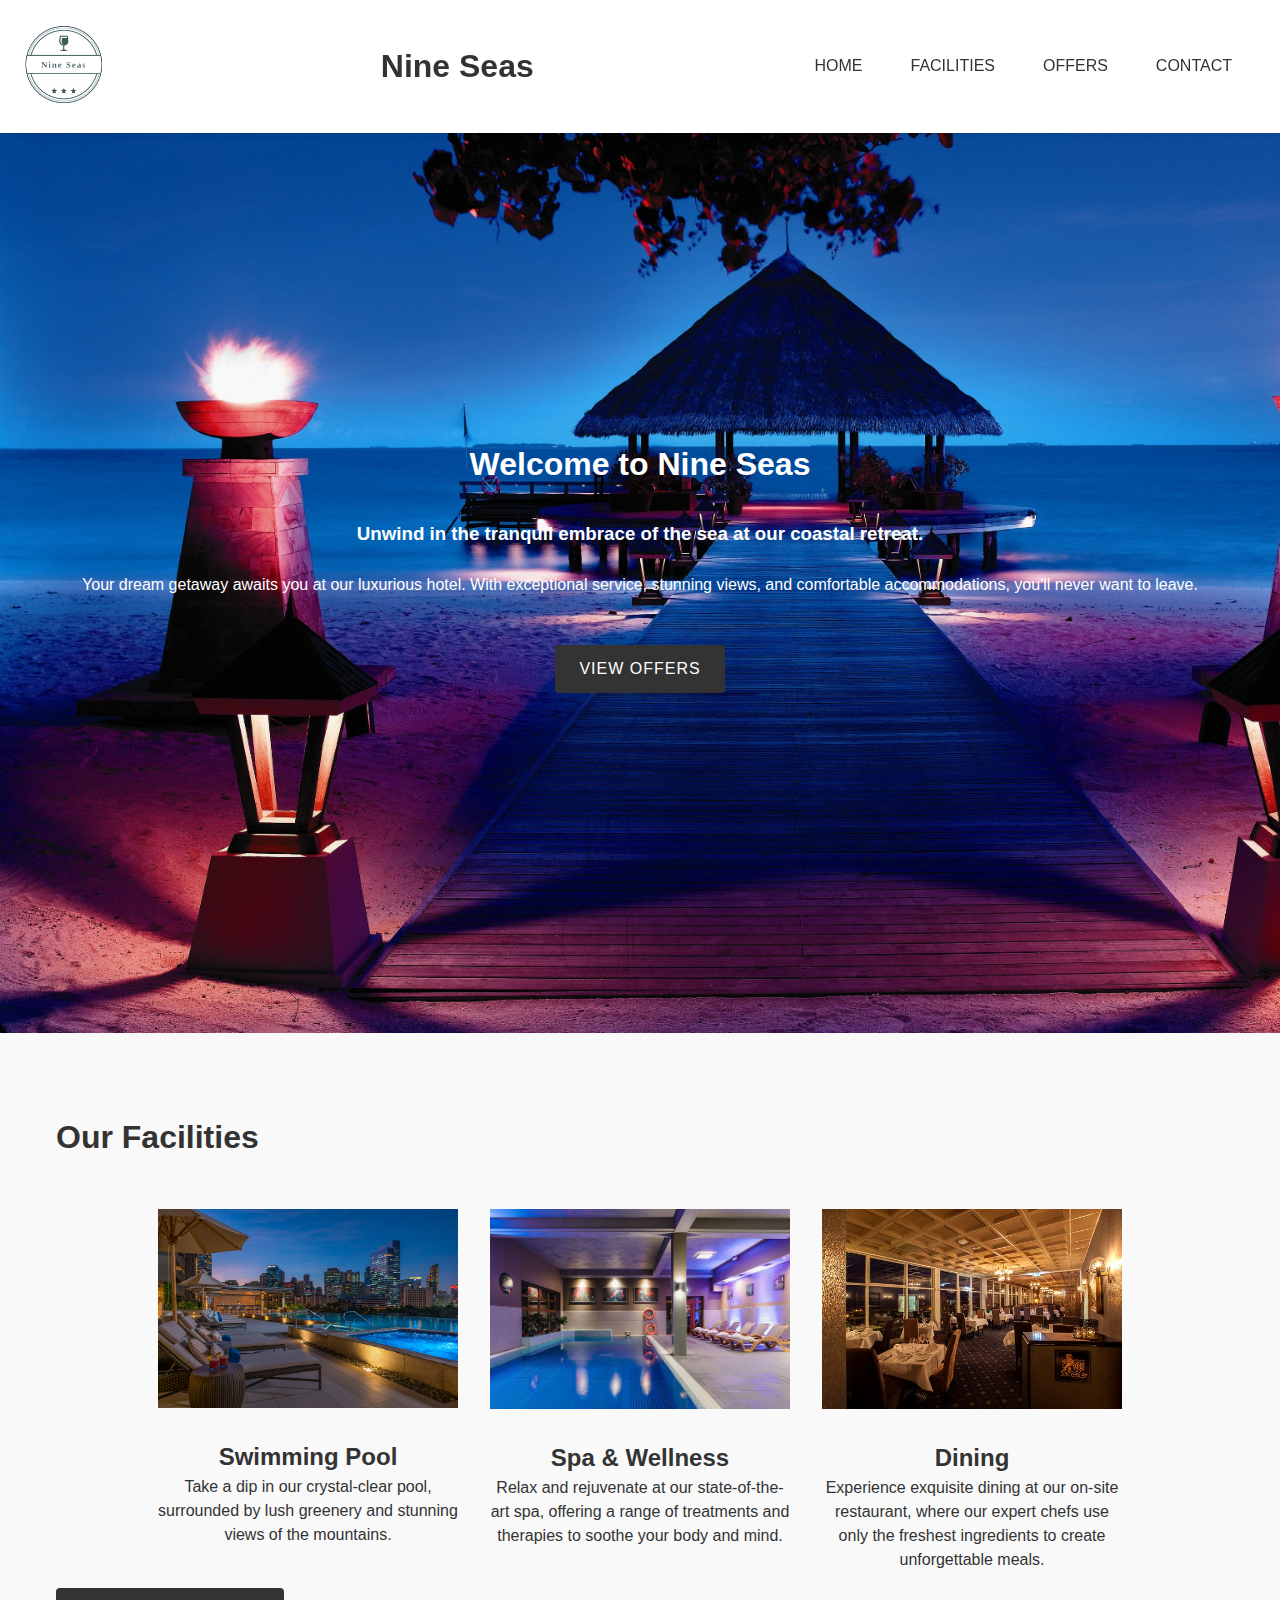
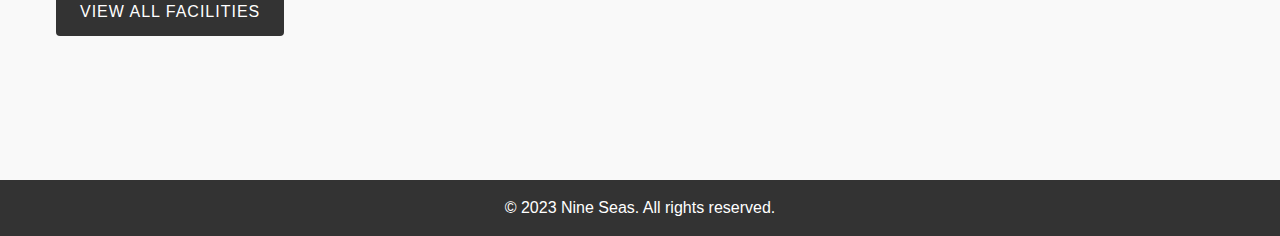
<file: index.html>
<!DOCTYPE html>
<html>
<head>
	<title>Nine Seas - Welcome</title>
	<link rel="stylesheet" type="text/css" href="stylesheet1.css">
</head>
<body>
	<header>
		<img src="images/Nine Seas Logo.png" alt="Hotel Logo" width="100px" height="100px">
		<h1>Nine Seas</h1>
		<nav>
			<ul>
				<li><a href="index.html">HOME</a></li>
				<li><a href="facility.html">FACILITIES</a></li>
				<li><a href="offers.html">OFFERS</a></li>
				<li><a href="contact.html">CONTACT</a></li>
			</ul>
		</nav>
	</header>
	
		<section class="hero">
			<div class="hero-text">
				<h2>Welcome to Nine Seas</h2>
				<h3>Unwind in the tranquil embrace of the sea at our coastal retreat.</h3>
				<br>
				<p>Your dream getaway awaits you at our luxurious hotel. With exceptional service, stunning views, and comfortable accommodations, you'll never want to leave.</p>
				<br><br>
				<a href="offers.html" class="button">View Offers</a>
			</div>
		</section>
	
		<main>
		<section class="features">
			<h2>Our Facilities</h2>
			<div class="feature-container">
				<div class="feature">
					<img src="images/swimming pool.jpg" alt="Swimming Pool">
					<h3>Swimming Pool</h3>
					<p>Take a dip in our crystal-clear pool, surrounded by lush greenery and stunning views of the mountains.</p>
				</div>
				<div class="feature">
					<img src="images/Spa & Wellness.jpg" alt="Spa">
					<h3>Spa & Wellness</h3>
					<p>Relax and rejuvenate at our state-of-the-art spa, offering a range of treatments and therapies to soothe your body and mind.</p>
				</div>
				<div class="feature">
					<img src="images/Dining.jpg" alt="Restaurant">
					<h3>Dining</h3>
					<p>Experience exquisite dining at our on-site restaurant, where our expert chefs use only the freshest ingredients to create unforgettable meals.</p>
				</div>
			</div>
			<a href="facility.html" class="button">View All Facilities</a>
		</section>
	</main>
	
	<footer>
		<p>&copy; 2023 Nine Seas. All rights reserved.</p>
	</footer>
</body>
</html>
</file>
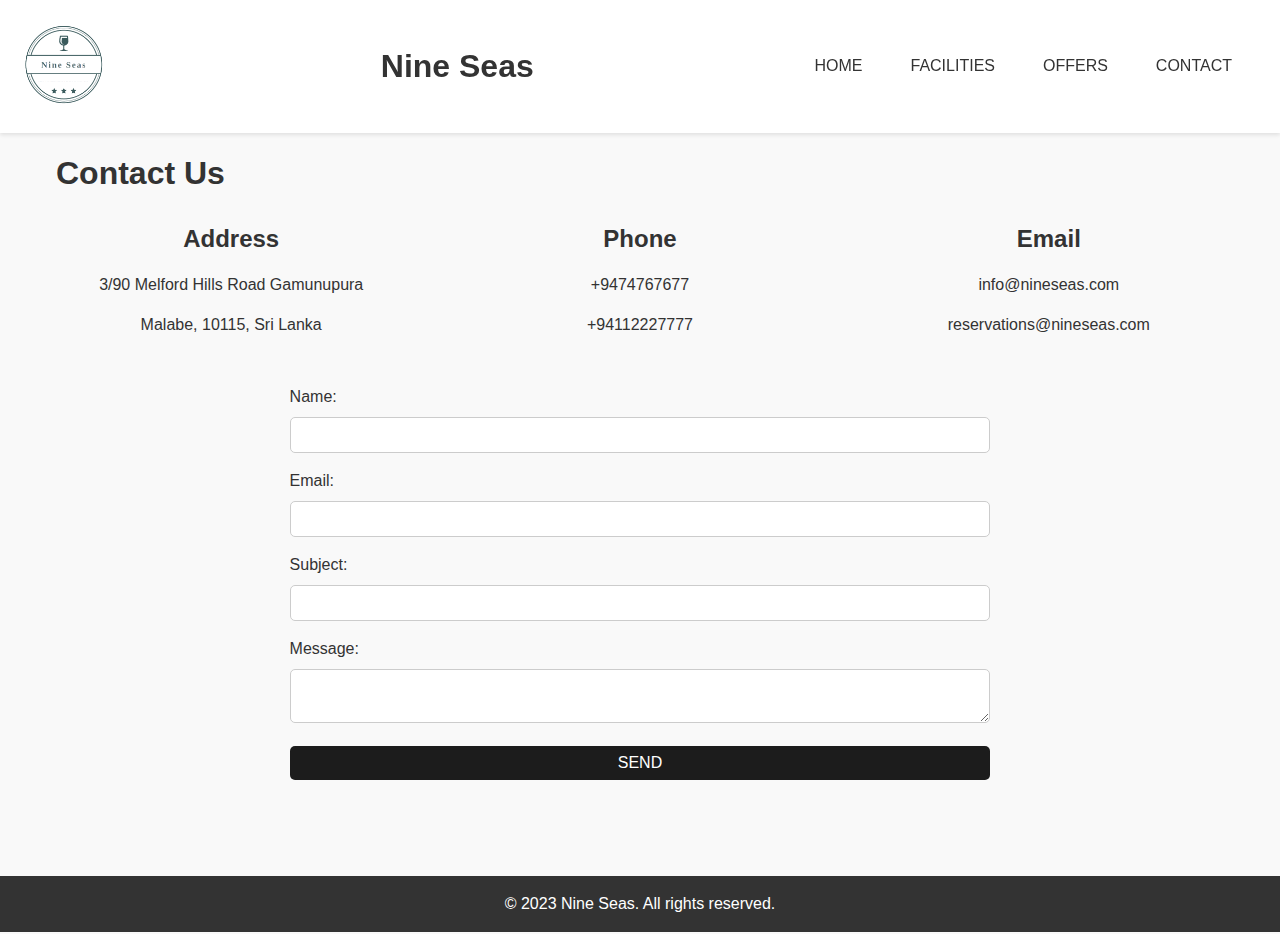
<file: contact.html>
<!DOCTYPE html>
<html>
<head>
	<title>Nine Seas - Contact</title>
	<link rel="stylesheet" type="text/css" href="stylesheet1.css">
    <link rel="stylesheet" type="text/css" href="stylesheet4.css">
</head>
<body>
	<header>
		<img src="images/Nine Seas Logo.png" alt="Hotel Logo" width="100px" height="100px">
		<h1>Nine Seas</h1>
		<nav>
			<ul>
				<li><a href="index.html">HOME</a></li>
				<li><a href="facility.html">FACILITIES</a></li>
				<li><a href="offers.html">OFFERS</a></li>
				<li><a href="contact.html">CONTACT</a></li>
			</ul>
		</nav>
	</header>

    <main>
		<h1>Contact Us</h1> <br>
		<div class="contact-info">
			<div class="contact-box">
				<h3>Address</h3>
				<p>3/90 Melford Hills Road Gamunupura</p>
				<p>Malabe, 10115, Sri Lanka</p>
			</div>
			<div class="contact-box">
				<h3>Phone</h3>
				<p>+9474767677</p>
				<p>+94112227777</p>
			</div>
			<div class="contact-box">
				<h3>Email</h3>
				<p>info@nineseas.com</p>
				<p>reservations@nineseas.com</p>
			</div>
		</div>
		<form>
			<label for="name">Name:</label>
			<input type="text" id="name" name="name" required>

			<label for="email">Email:</label>
			<input type="email" id="email" name="email" required>

			<label for="subject">Subject:</label>
			<input type="text" id="subject" name="subject" required>

			<label for="message">Message:</label>
			<textarea id="message" name="message" required></textarea>

			<input type="submit" value="Send">
		</form>
	</main>

    <footer>
		<p>&copy; 2023 Nine Seas. All rights reserved.</p>
	</footer>
</body>
</html>
</file>
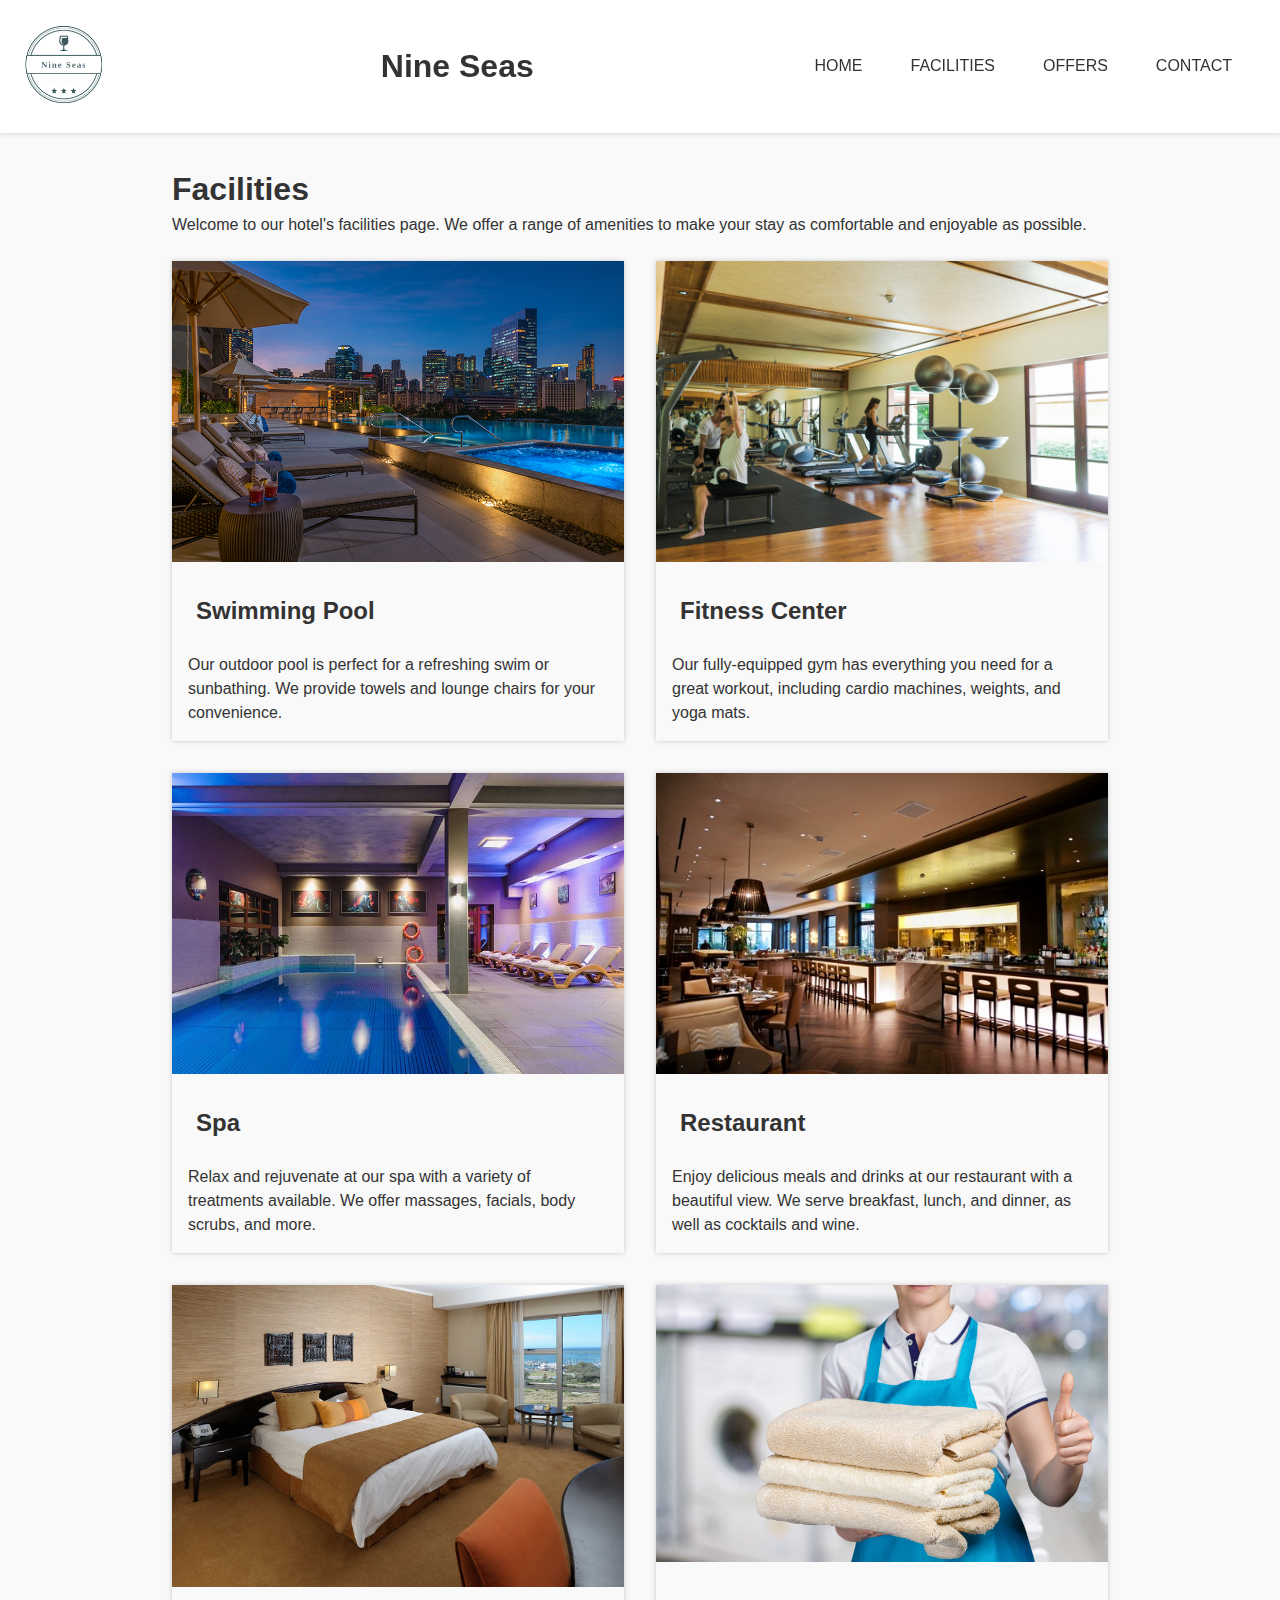
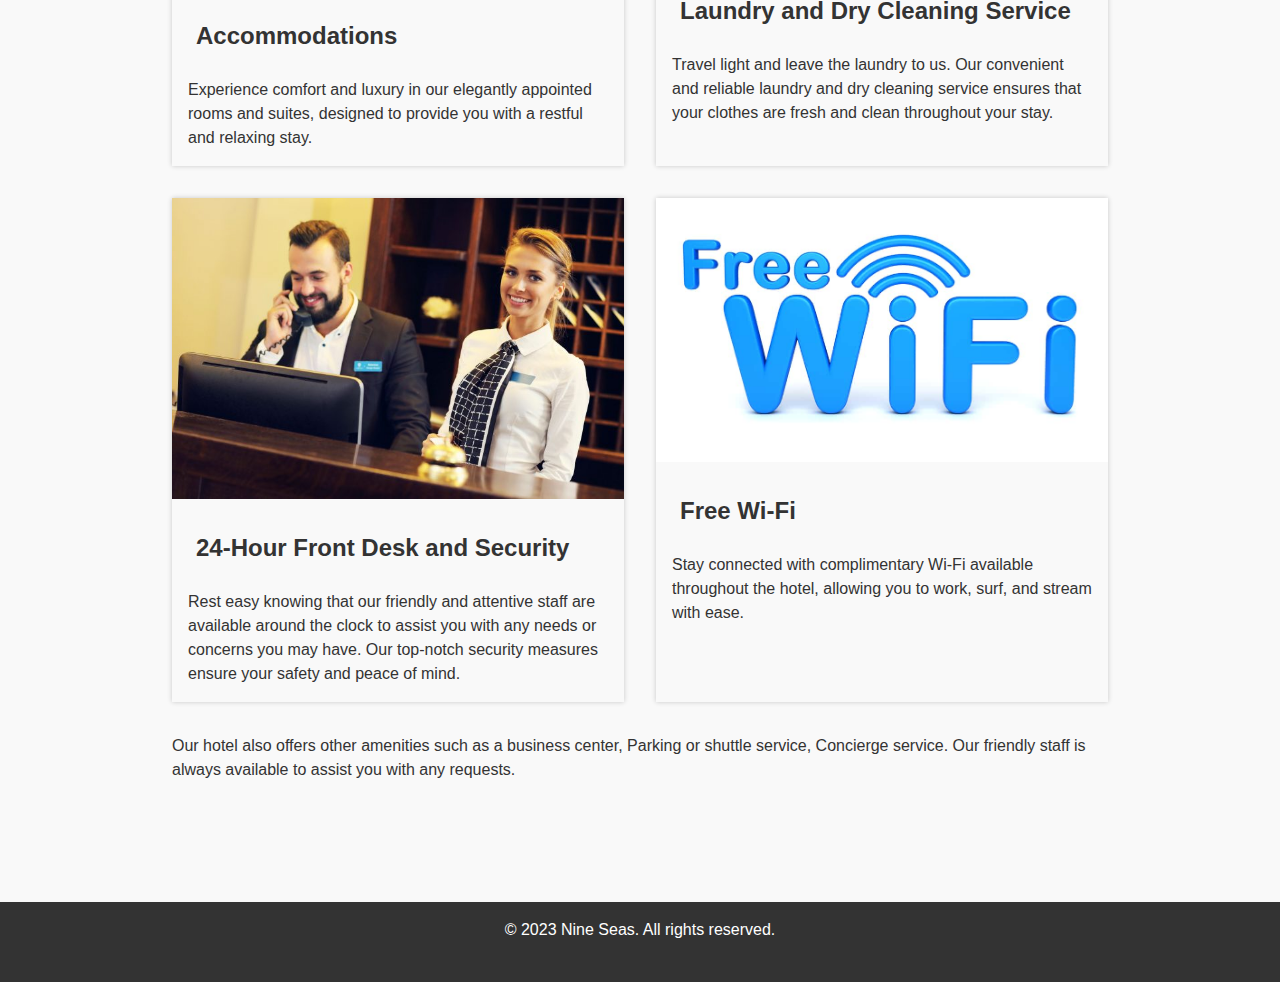
<file: facility.html>
<!DOCTYPE html>
<html>
<head>
	<title>Nine Seas - Facilities</title>
	<link rel="stylesheet" type="text/css" href="stylesheet1.css">
    <link rel="stylesheet" type="text/css" href="stylesheet2.css">
</head>
<body>
	<header>
		<img src="images/Nine Seas Logo.png" alt="Hotel Logo" width="100px" height="100px">
		<h1>Nine Seas</h1>
		<nav>
			<ul>
				<li><a href="index.html">HOME</a></li>
				<li><a href="facility.html">FACILITIES</a></li>
				<li><a href="offers.html">OFFERS</a></li>
				<li><a href="contact.html">CONTACT</a></li>
			</ul>
		</nav>
	</header>

	<main>
		<h1>Facilities</h1>
		<p>Welcome to our hotel's facilities page. We offer a range of amenities to make your stay as comfortable and enjoyable as possible.</p>
		<div class="facilities-container">
			<div class="facility">
				<img src="images/swimming pool.jpg" alt="Swimming Pool">
				<h3>Swimming Pool</h3>
				<p>Our outdoor pool is perfect for a refreshing swim or sunbathing. We provide towels and lounge chairs for your convenience.</p>
			</div>
			<div class="facility">
				<img src="images/gym.jpg" alt="Fitness Center">
				<h3>Fitness Center</h3>
				<p>Our fully-equipped gym has everything you need for a great workout, including cardio machines, weights, and yoga mats.</p>
			</div>
			<div class="facility">
				<img src="images/Spa & Wellness.jpg" alt="Spa">
				<h3>Spa</h3>
				<p>Relax and rejuvenate at our spa with a variety of treatments available. We offer massages, facials, body scrubs, and more.</p>
			</div>
			<div class="facility">
				<img src="images/restaurant.jpg" alt="Restaurant">
				<h3>Restaurant</h3>
				<p>Enjoy delicious meals and drinks at our restaurant with a beautiful view. We serve breakfast, lunch, and dinner, as well as cocktails and wine.</p>
			</div>
            <div class="facility">
				<img src="images/Accommodation.jpg" alt="Accommodations">
				<h3>Accommodations</h3>
				<p>Experience comfort and luxury in our elegantly appointed rooms and suites, designed to provide you with a restful and relaxing stay.</p>
			</div>
            <div class="facility">
				<img src="images/Laundry.jpg" alt="Laundry">
				<h3>Laundry and Dry Cleaning Service</h3>
				<p>Travel light and leave the laundry to us. Our convenient and reliable laundry and dry cleaning service ensures that your clothes are fresh and clean throughout your stay.</p>
			</div>
            <div class="facility">
				<img src="images/Hotel Security.jpeg" alt="24-Hour Security">
				<h3>24-Hour Front Desk and Security</h3>
				<p>Rest easy knowing that our friendly and attentive staff are available around the clock to assist you with any needs or concerns you may have. Our top-notch security measures ensure your safety and peace of mind.</p>
			</div>
            <div class="facility">
				<img src="images/free-wifi.jpg" alt="Free Wi-Fi">
				<h3>Free Wi-Fi</h3>
				<p>Stay connected with complimentary Wi-Fi available throughout the hotel, allowing you to work, surf, and stream with ease.</p>
			</div>
		</div>
		<p>Our hotel also offers other amenities such as a business center, Parking or shuttle service, Concierge service. Our friendly staff is always available to assist you with any requests.</p>
	</main>
	<footer>
		<p>&copy; 2023 Nine Seas. All rights reserved.</p>
	</footer>
</body>
</html>
</file>
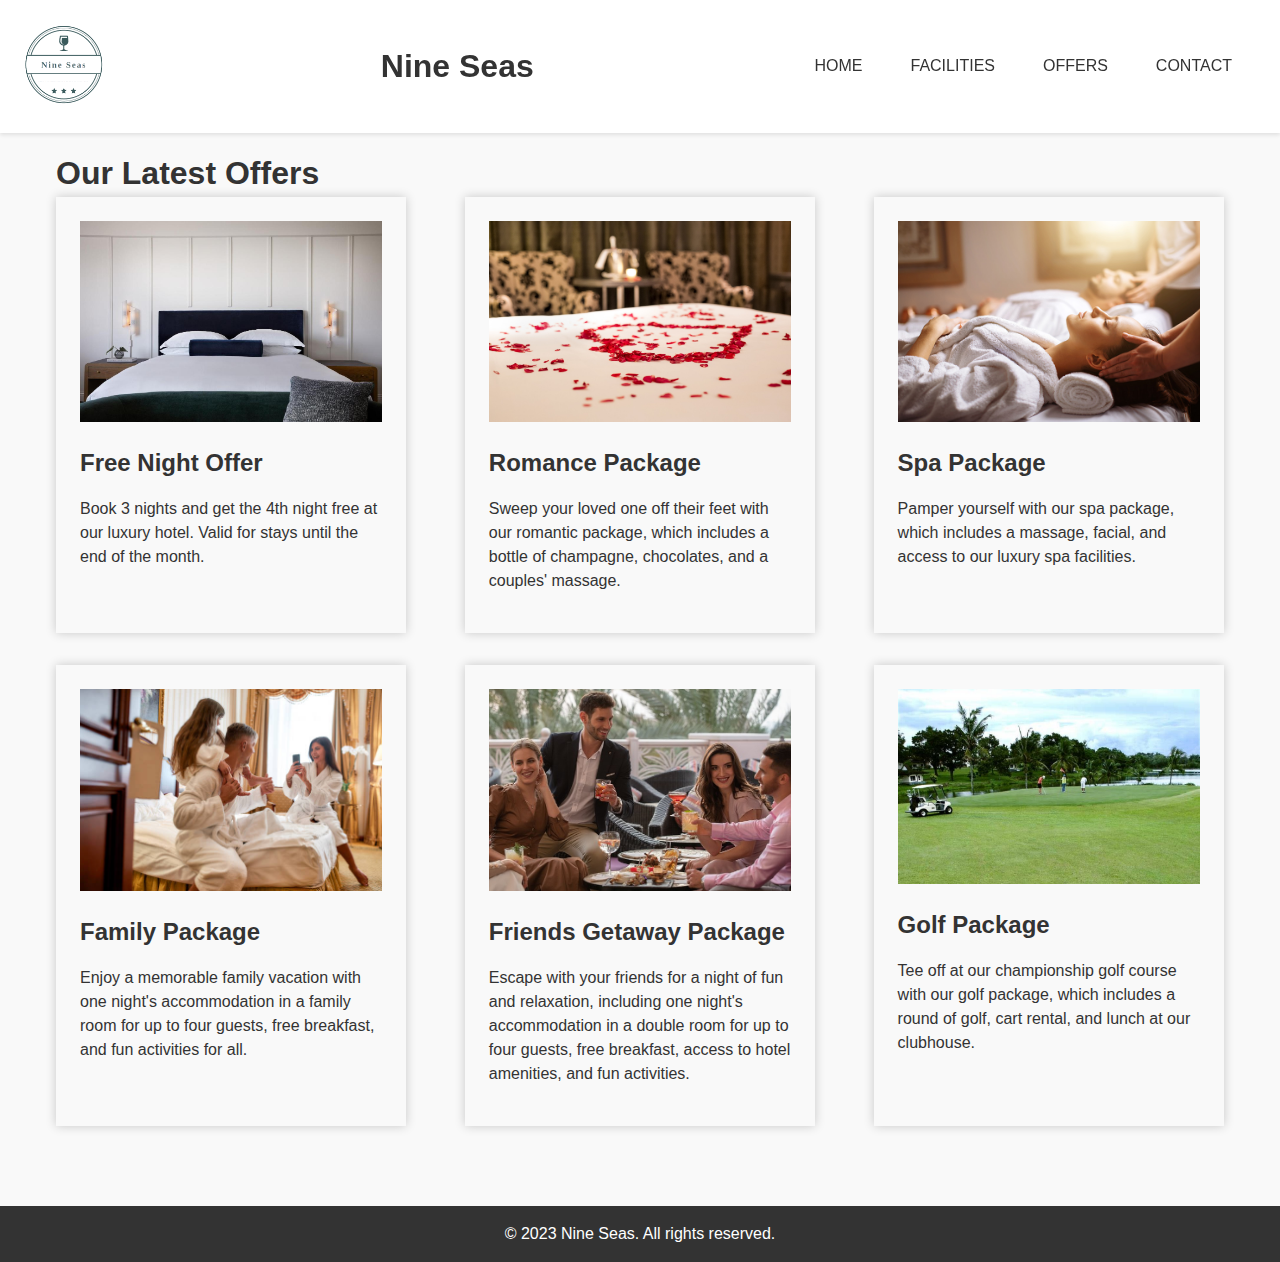
<file: offers.html>
<!DOCTYPE html>
<html>
<head>
	<title>Nine Seas - Facility</title>
	<link rel="stylesheet" type="text/css" href="stylesheet1.css">
    <link rel="stylesheet" type="text/css" href="stylesheet3.css">
</head>
<body>
	<header>
		<img src="images/Nine Seas Logo.png" alt="Hotel Logo" width="100px" height="100px">
		<h1>Nine Seas</h1>
		<nav>
			<ul>
				<li><a href="index.html">HOME</a></li>
				<li><a href="facility.html">FACILITIES</a></li>
				<li><a href="offers.html">OFFERS</a></li>
				<li><a href="contact.html">CONTACT</a></li>
			</ul>
		</nav>
	</header>

    <main>
        <h1>Our Latest Offers</h1>
        
        <div class="offer-container">
          <div class="offer">
            <img src="images/free-night.jpg" alt="Free Night Offer">
            <h3>Free Night Offer</h3>
            <p>Book 3 nights and get the 4th night free at our luxury hotel. Valid for stays until the end of the month.</p>
          </div>
          
          <div class="offer">
            <img src="images/Romance Package.jpg" alt="Romance Package">
            <h3>Romance Package</h3>
            <p>Sweep your loved one off their feet with our romantic package, which includes a bottle of champagne, chocolates, and a couples' massage.</p>
          </div>
          
          <div class="offer">
            <img src="images/Spa Package.jpg" alt="Spa Package">
            <h3>Spa Package</h3>
            <p>Pamper yourself with our spa package, which includes a massage, facial, and access to our luxury spa facilities.</p>
          </div>
          
          <div class="offer">
            <img src="images/Family Package.jpg" alt="Golf Package">
            <h3>Family Package</h3>
            <p>Enjoy a memorable family vacation with one night's accommodation in a family room for up to four guests, free breakfast, and fun activities for all.</p>
          </div>

          <div class="offer">
            <img src="images/Friends Getaway Package.jpg" alt="Golf Package">
            <h3>Friends Getaway Package</h3>
            <p>Escape with your friends for a night of fun and relaxation, including one night's accommodation in a double room for up to four guests, free breakfast, access to hotel amenities, and fun activities.</p>
          </div>

          <div class="offer">
            <img src="images/Golf Package.jpg" alt="Golf Package">
            <h3>Golf Package</h3>
            <p>Tee off at our championship golf course with our golf package, which includes a round of golf, cart rental, and lunch at our clubhouse.</p>
          </div>
        </div>
        
      </main>

      <footer>
		<p>&copy; 2023 Nine Seas. All rights reserved.</p>
	</footer>
</body>
</html>
</file>
<file: stylesheet1.css>
/* Global Styles */

* {
	box-sizing: border-box;
	margin: 0;
	padding: 0;
}

body {
	font-family: Arial, sans-serif;
	font-size: 16px;
	color: #333;
	line-height: 1.5;
	background-color: #f9f9f9;
}

header {
	display: flex;
	flex-direction: row;
	align-items: center;
	justify-content: space-between;
	padding: 1em;
	background-color: #fff;
	box-shadow: 0 2px 4px rgba(0, 0, 0, 0.1);
	position: sticky;
	top: 0;
	z-index: 999;
}

nav ul {
	display: flex;
	flex-direction: row;
	list-style: none;
}

nav li {
	margin-right: 1em;
}

nav a {
	display: block;
	padding: 1em;
	color: #333;
	text-decoration: none;
	transition: all 0.2s ease;
}

nav a:hover {
	background-color: #333;
	color: #fff;
}

main {
	max-width: 1200px;
	margin: 0 auto;
	padding: 1em;
}

h2 {
	font-size: 2em;
	margin-bottom: 1em;
}

button, .button {
	display: inline-block;
	background-color: #333;
	color: #fff;
	padding: 0.75em 1.5em;
	border: none;
	border-radius: 4px;
	font-size: 1em;
	text-transform: uppercase;
	letter-spacing: 1px;
	cursor: pointer;
	transition: all 0.2s ease;
	text-decoration: none;
}

button:hover, .button:hover {
	background-color: #666;
}

img {
	max-width: 100%;
	height: auto;
}

/* Hero Section */

.hero {
	height: 100vh;
	background-image: url('images/hero.jpg');
	background-size: cover;
	display: flex;
	align-items: center;
	justify-content: center;
	text-align: center;
	color: #fff;
}

.hero-text {
	margin-bottom: 2em;
}

/* Features Section */

.features {
	margin-top: 4em;
	margin-bottom: 4em;
}

.feature-container {
	display: flex;
	flex-wrap: wrap;
	justify-content: center;
	align-items: flex-start;
}

.feature {
	flex-basis: 300px;
	margin: 1em;
	text-align: center;
}

.feature h3 {
	margin-top: 1em;
	font-size: 1.5em;
}

/* Footer */

footer {
	background-color: #333;
	color: #fff;
	text-align: center;
	padding: 1em;
	margin-top: 4em;
}
</file>
<file: stylesheet4.css>
.contact-info {
    display: flex;
    justify-content: space-between;
    margin-bottom: 2rem;
  }
  
  .contact-box {
    width: 30%;
    text-align: center;
  }
  
  .contact-box h3 {
    font-size: 1.5rem;
    margin-bottom: 1rem;
  }
  
  .contact-box p {
    font-size: 1rem;
    line-height: 1.5;
    margin-bottom: 1rem;
  }
  
  form {
    width: 60%;
    margin: 0 auto;
  }
  
  form label {
    display: block;
    font-size: 1rem;
    margin-bottom: 0.5rem;
  }
  
  form input,
  form textarea {
    width: 100%;
    padding: 0.5rem;
    margin-bottom: 1rem;
    border: 1px solid #ccc;
    border-radius: 5px;
    font-size: 1rem;
  }
  
  form input[type="submit"] {
    background-color: #1c1c1c;
    color: #fff;
    padding: 0.5rem 1rem;
    border: none;
    border-radius: 5px;
    font-size: 1rem;
    text-transform: uppercase;
    cursor: pointer;
    transition: background-color 0.2s ease-in-out;
  }
  
  form input[type="submit"]:hover {
    background-color: #5e5e5e;
    color: #1c1c1c;
  }
</file>
<file: stylesheet2.css>
/* Page Styles */
main {
    max-width: 1000px;
    margin: 0 auto;
    padding: 2em;
  }
  
  p {
    margin-bottom: 1.5em;
  }
  
  .facilities-container {
    display: flex;
    flex-wrap: wrap;
    justify-content: space-between;
  }
  
  .facility {
    width: calc(50% - 1em);
    margin-bottom: 2em;
    box-shadow: 0 0 5px rgba(0, 0, 0, 0.2);
  }
  
  .facility img {
    width: 100%;
    height: auto;
  }
  
  .facility h3 {
    font-size: 1.5em;
    margin: 1em;
  }
  
  .facility p {
    margin: 1em;
  }
</file>
<file: stylesheet3.css>
.offer-container {
    display: flex;
    flex-wrap: wrap;
    justify-content: space-between;
    gap: 2rem;
  }
  
  .offer {
    width: 30%;
    box-shadow: 0 0 10px rgba(0, 0, 0, 0.2);
    padding: 1.5rem;
  }
  
  .offer img {
    width: 100%;
    margin-bottom: 1rem;
  }
  
  .offer h3 {
    font-size: 1.5rem;
    margin-bottom: 1rem;
  }
  
  .offer p {
    font-size: 1rem;
    line-height: 1.5;
    margin-bottom: 1rem;
  }
  
  .offer a {
    display: inline-block;
    background-color: #1c1c1c;
    color: #fff;
    padding: 0.5rem 1rem;
    border-radius: 5px;
    text-decoration: none;
    transition: background-color 0.2s ease-in-out;
  }
  
  .offer a:hover {
    background-color: #fff;
    color: #1c1c1c;
  }
</file>
